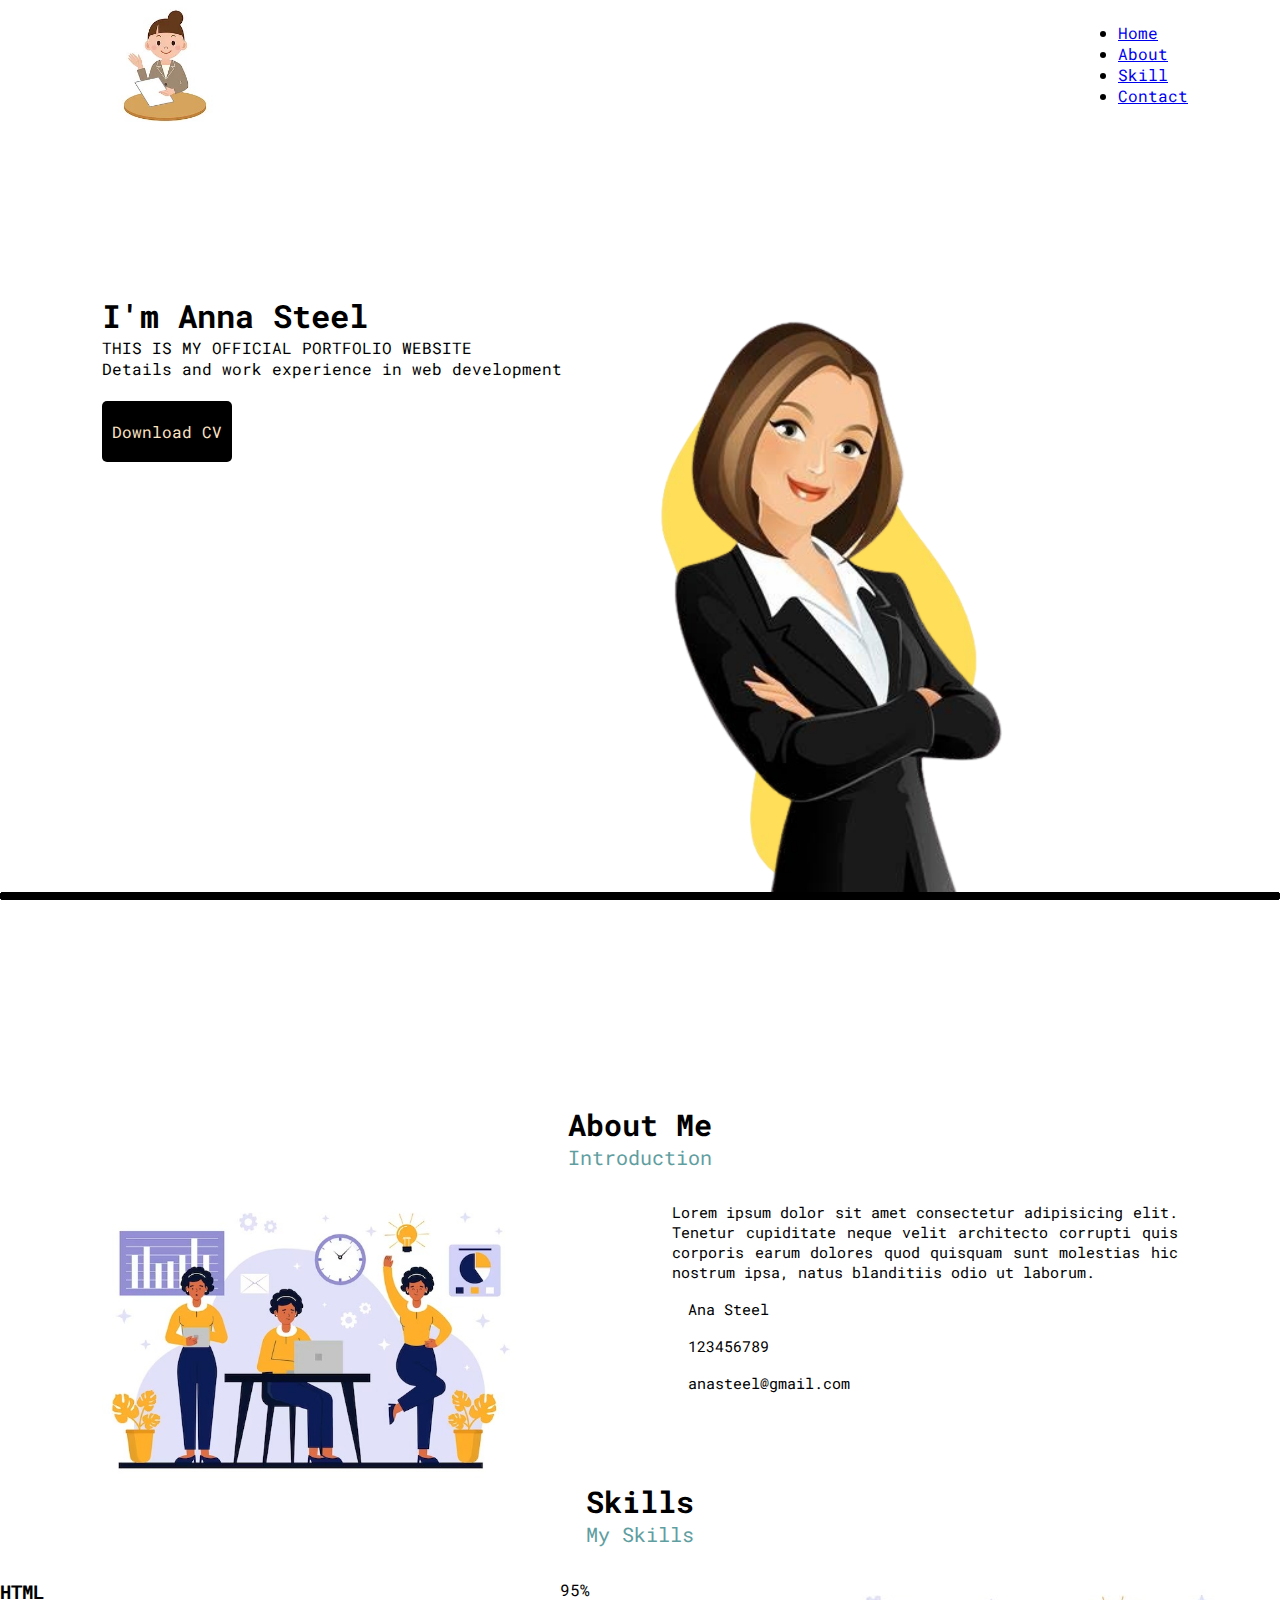
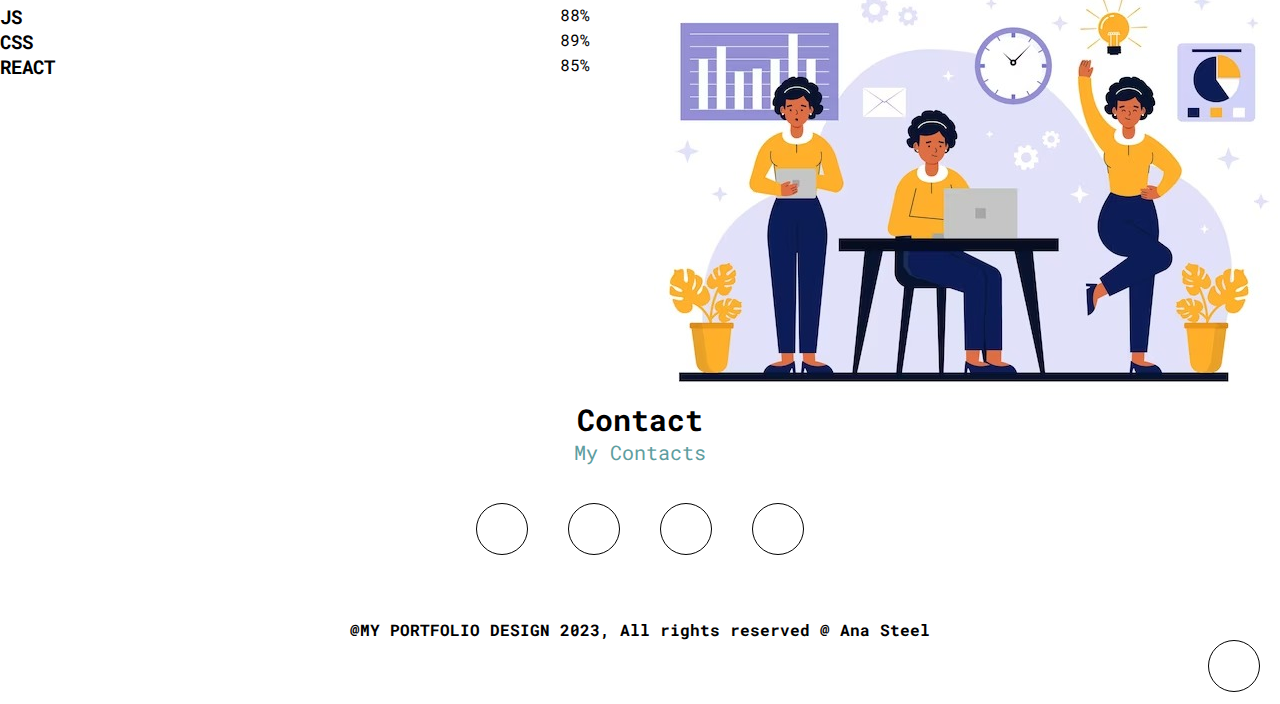
<file: index.html>
<!DOCTYPE html>
<html lang="en">
<head>
    <meta charset="UTF-8">
    <meta name="viewport" content="width=device-width, initial-scale=1.0">
    <title>Portfolio</title>
    <link rel="stylesheet" href="./style.css"> <!--css file-->
    <link rel="icon" href="https://img.freepik.com/free-psd/3d-circle-with-instagram-symbol-isolated-transparent-background_125540-3727.jpg">
    <!--cdn for fontawsome-->
    <link rel="stylesheet" href="https://cdnjs.cloudflare.com/ajax/libs/font-awesome/6.6.0/css/all.min.css" integrity="sha512-Kc323vGBEqzTmouAECnVceyQqyqdsSiqLQISBL29aUW4U/M7pSPA/gEUZQqv1cwx4OnYxTxve5UMg5GT6L4JJg==" crossorigin="anonymous" referrerpolicy="no-referrer" />
    <link rel="preconnect" href="https://fonts.googleapis.com">
<link rel="preconnect" href="https://fonts.gstatic.com" crossorigin>
<link href="https://fonts.googleapis.com/css2?family=Roboto+Mono:ital,wght@0,100..700;1,100..700&display=swap" rel="stylesheet">
<!--google fonts-->
</head>
<body>
    <div id="container">
        <nav id="navbar">
            <img id="logo" src="./images/1st.jpeg" alt="sorry for the inconvience">
            <ul>
                <li><a class="list" href="#first">Home</a></li>
                <li><a class="list" href="#nw">About</a></li>
                <li><a class="list" href="#skill">Skill</a></li>
                <li><a class="list" href="#contact">Contact</a></li>
            </ul>
        </nav>

    

    <section id="first">
        <div id="title">
            <h1>I'm Anna Steel</h1>
            <p>THIS IS MY OFFICIAL PORTFOLIO WEBSITE
                <br>
                Details and work experience in web development
            </p><br>
            <br>
            <a id="download" href="./images/RANDAMOOZHAM.pdf" download>Download CV</a>
        </div>
        <br>
        <br>
        <div id="images">
            <img id="shape" class="im" src="./images/bg-removebg-preview.png" alt="loading">
            <img id="girl" class="im" src="./images/2-removebg-preview.png" alt="loading">
        </div>
    </div>
    </section>
    <section id="nw">
        <div class="about">
            <h3>About Me</h3>
            <span>Introduction</span>
        </div>
        <div id="content">
            <div id="abtimg">
                <img src="./images/WhatsApp Image 2024-08-22 at 4.46.26 PM.jpeg" alt="no image">
            </div>
            <div id="info">
                <p>Lorem ipsum dolor sit amet consectetur adipisicing elit. Tenetur cupiditate neque velit architecto corrupti quis corporis earum dolores quod quisquam sunt molestias hic nostrum ipsa, natus blanditiis odio ut laborum.</p>
                <div id="informations">
                    <div class="info-box">
                        <i class="fa-solid fa-user"></i>
                        <span>Ana Steel</span>
                    </div>
                    <div class="info-box">
                        <i class="fa-solid fa-phone"></i>
                        <span>123456789</span>   
                    </div>
                    <div class="info-box">
                        <i class="fa-solid fa-envelope"></i>
                        <span>anasteel@gmail.com</span>
                    </div>
                </div>
            </div>

        </div>
    </div>
    </section>
    <section id="skill">
        <div class="about">
            <h3>Skills</h3>
            <span>My Skills</span> 
        </div>
        <div id="skill-container">
            <div id="progress">
                <div class="bar-container">
                    <h3>HTML</h3>
                    <span>95%</span>
                    <div class="base-bar"></div>
                    <div class="base-bar"></div>
                </div>
                <div class="bar-container">
                    <h3>JS</h3>
                    <span>88%</span>
                    <div class="base-bar"></div>
                    <div class="base-bar"></div>
                </div>
                <div class="bar-container">
                    <h3>CSS</h3>
                    <span>89%</span>
                    <div class="base-bar"></div>
                    <div class="base-bar"></div>
                </div>
                <div class="bar-container">
                    <h3>REACT</h3>
                    <span>85%</span>
                    <div class="base-bar"></div>
                    <div class="base-bar"></div>
                </div>
            </div>
            <div id="skill-images">
                <img src="./images/WhatsApp Image 2024-08-22 at 4.46.26 PM.jpeg" alt="no image">

            </div>
        </div>
    </section>
    <section id="contact">
        <div class="about">
            <h3>Contact</h3>
            <span>My Contacts</span> 
        </div>
        <div id="icon-set">
            <div class="icon">
                <a href="https://www.linkedin.com/in/jithu-suresh-1a9012160/">
                    <i class="fa-brands fa-facebook fa-2x"></i>
                </a>
            </div>
            <div class="icon">
                <a href="https://github.com/">
                    <i class="fa-brands fa-github fa-2x"></i>
                </a>
            </div>
            <div class="icon">
                <a href="https://www.instagram.com/">
                    <i class="fa-brands fa-instagram fa-2x"></i>
                </a>
            </div>
            <div class="icon">
                <a href="https://wa.me/7034144722">
                    <i class="fa-brands fa-whatsapp fa-2x"></i>
                </a>
            </div>

        </div>
    </section>
    <footer>
        <p>@MY PORTFOLIO DESIGN 2023, All rights reserved @ Ana Steel</p>
        <div id="up">
            <a href="http://127.0.0.1:5500/portfolio/index.html">
                <i class="fa-solid fa-up-long fa-2x"></i>
            </a>
        </div>
    </footer>
    
</body>
</html>
</file>
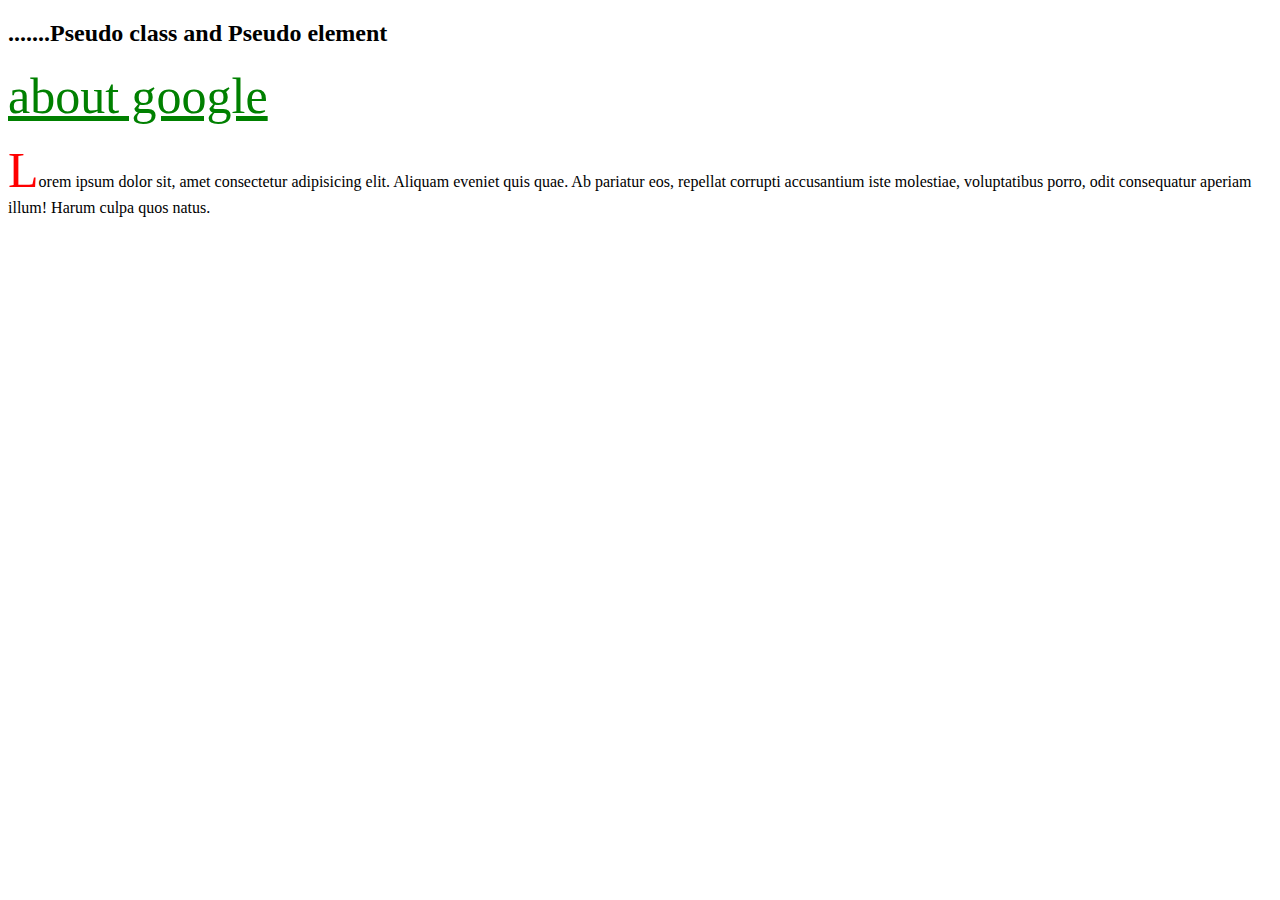
<file: prog12.html>
<!DOCTYPE html>
<html lang="en">
<head>
    <meta charset="UTF-8">
    <meta name="viewport" content="width=device-width, initial-scale=1.0">
    <title>pseudo class</title>
    <style>
        a{
            font-size: 50px;
            /*unvisted link*/
            }
        a:link{
            color: green;
        }
        a:hover{
            color: yellow;
        }
        /*visited - already visited the link*/
        }
        a:visited{
            color: blue;
        }
        p::first-letter{
            font-size: 50px;
            color: red;
        }
        h2::before{
            content: ".......";

        }
    </style>
</head>
<body>
    <h2>Pseudo class and Pseudo element</h2>
    <a href="https://about.google/intl/ALL_in/" target="_blank">about google</a>
    <p>Lorem ipsum dolor sit, amet consectetur adipisicing elit. Aliquam eveniet quis quae. Ab pariatur eos, repellat corrupti accusantium iste molestiae, voluptatibus porro, odit consequatur aperiam illum! Harum culpa quos natus.</p>

</body>
</html>
</file>
<file: style.css>
*{
    margin: 0px;
    padding: 0px;
    font-family: "Roboto Mono", monospace;
}
#container{
    width: 100%;
    height: 100vh;
    position: relative;
}

#navbar{
    display: flex;
    width: 85%;
    margin-left: 100px;
    justify-content: space-between;
    align-items: center;
}
#logo{
    width: 130px;
}
.list a{
    display: inline-block;
    margin: 10px 20px;
    list-style: none;
}
.list a{
    color: black;
    text-decoration: none;
    font-weight: 800;
}
.list a:hover{
    color: red;
}
#title{
    margin-top: 13%;
    margin-left: 8%;
}
#title h2{
    font-size: 50px;
    font-weight: 800;
    margin-bottom: 20px;
}
#lastname{
    color: yellow;
}
#download{
    background-color: black;
    color: bisque;
    text-decoration: none;
    padding: 20px 10px;
    border-radius: 5px;
}
#images{
    width: 45%;
    position: absolute;
    bottom: 0px;
    right: 0px;
    height: 65%;

}
.im{
    position: absolute;
    height: 100%;
    left: 50px;
    transform: translateX(-30%);
    transition: bottom 1s, left 1s;   /* to apply transition for images*/
}
#images:hover #shape{
    bottom: 70px;
}
#images:hover #girl{
    left: 40px;
}
#main{
    background-color:greenyellow ;
}
#nw{
   margin: 16% 8% 0% 8%;
}
.about{
    text-align: center;
}
.about h3{
    font-size: 30px;
}
.about span{
    font-size: 20px;
    color: cadetblue;
}
/* css grid system*/
#content{
    display: grid;
    grid-template-columns: repeat(2,1fr);
    column-gap: 4rem; /*related to the font elemnt of the root system. */
    margin-top: 2rem;
}
#abtimg img{
    width: 82%;
}
#info p{
font-size: 15px;
text-align: justify; /*to end in same lines*/
}
#information{
    margin-top: 2rem;
}
.info-box{
    margin: 1rem 0;
}
.info-box span{
    margin-left: 1rem;
    font-size: 15px;
}
#skill{
    margin: 8% 8% 0 *%;
}
#skill-container{
    display: grid;
    grid-template-columns: repeat(2,1fr);
    column-gap: 4rem;
    margin-top: 2rem;
}
#skill-img img{
    width: 90%;
}
.bar-container{
    display: flex;
    justify-content: space-between;
}
.base-bar{
    width: 100%;
    background-color: black;
    height: 0.5rem;
    border-radius: 0.5rem;
    position: absolute;
    bottom: 0px;
}
#html-bar{
    background-color: yellow;
    width: 95%;
}
#icon-set{
    display: flex;
    justify-content: center;
    align-items: center;
    margin-top: 3%;
}
.icon , #up {
    width: 50px;
    height: 50px;
    border: 1px solid;
    display: flex;
    justify-content: center;
    align-items: center;
    margin: 0px 20px;
    border-radius: 50%;
}
.icon:hover{
    background-image: linear-gradient(to bottom right,yellow orange);
}
.icon a{
    color: black;
}
.icon:hover i{
    animation: shake 0.75s;
}
@keyframes shake{
    10%{
        transform: rotate(15deg);
    }
    30%{
        transform: rotate(-15deg);
    }
    60%{
        transform: rotate(15deg)
    }
    80%{
        transform: rotate(-15deg);
    }
}
footer{
    padding: 4rem 0;
    text-align: center;
    font-weight: 800;
}
#up{
    background-image: linear-gradient(to bottom right,yellow orange);
    float: right;
}
up:hover a{
    color: white;
}
html{
    scroll-behavior: smooth;
}
</file>
